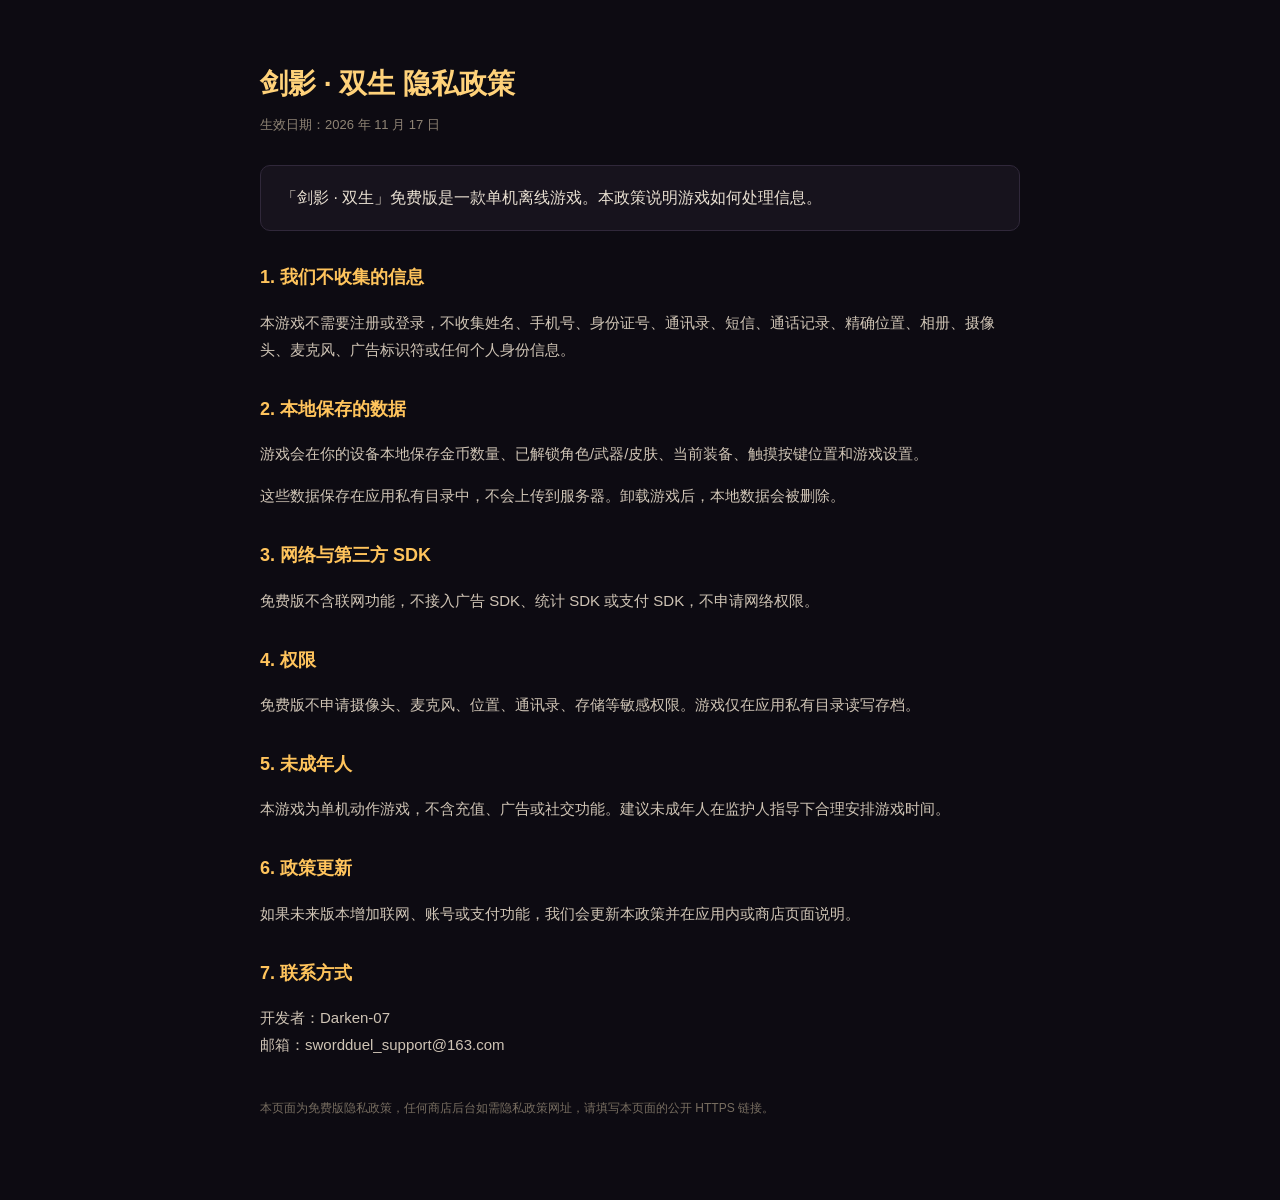
<file: privacy.html>
<!DOCTYPE html>
<html lang="zh-CN">
<head>
<meta charset="utf-8">
<meta name="viewport" content="width=device-width, initial-scale=1">
<title>剑影 · 双生 隐私政策</title>
<style>
  :root { color-scheme: dark; }
  body {
    margin: 0;
    background: #0d0b12;
    color: #e9e0d2;
    font-family: -apple-system, BlinkMacSystemFont, "Segoe UI", "PingFang SC", "Microsoft YaHei", sans-serif;
    line-height: 1.8;
  }
  main { max-width: 760px; margin: 0 auto; padding: 40px 22px 80px; }
  h1 { color: #ffd27a; font-size: 28px; margin-bottom: 4px; }
  h2 { color: #ffc45c; font-size: 18px; margin-top: 30px; }
  p, li { color: #cfc4b5; font-size: 15px; }
  .meta { color: #8f8475; font-size: 13px; margin-bottom: 28px; }
  .card { background: #17131d; border: 1px solid #30283a; border-radius: 10px; padding: 18px 20px; }
  a { color: #ffd27a; }
  footer { color: #776d60; font-size: 12px; margin-top: 40px; }
</style>
</head>
<body>
<main>
  <h1>剑影 · 双生 隐私政策</h1>
  <div class="meta">生效日期：2026 年 11 月 17 日</div>

  <div class="card">
    「剑影 · 双生」免费版是一款单机离线游戏。本政策说明游戏如何处理信息。
  </div>

  <h2>1. 我们不收集的信息</h2>
  <p>本游戏不需要注册或登录，不收集姓名、手机号、身份证号、通讯录、短信、通话记录、精确位置、相册、摄像头、麦克风、广告标识符或任何个人身份信息。</p>

  <h2>2. 本地保存的数据</h2>
  <p>游戏会在你的设备本地保存金币数量、已解锁角色/武器/皮肤、当前装备、触摸按键位置和游戏设置。</p>
  <p>这些数据保存在应用私有目录中，不会上传到服务器。卸载游戏后，本地数据会被删除。</p>

  <h2>3. 网络与第三方 SDK</h2>
  <p>免费版不含联网功能，不接入广告 SDK、统计 SDK 或支付 SDK，不申请网络权限。</p>

  <h2>4. 权限</h2>
  <p>免费版不申请摄像头、麦克风、位置、通讯录、存储等敏感权限。游戏仅在应用私有目录读写存档。</p>

  <h2>5. 未成年人</h2>
  <p>本游戏为单机动作游戏，不含充值、广告或社交功能。建议未成年人在监护人指导下合理安排游戏时间。</p>

  <h2>6. 政策更新</h2>
  <p>如果未来版本增加联网、账号或支付功能，我们会更新本政策并在应用内或商店页面说明。</p>

  <h2>7. 联系方式</h2>
  <p>开发者：Darken-07<br>
     邮箱：swordduel_support@163.com</p>

  <footer>本页面为免费版隐私政策，任何商店后台如需隐私政策网址，请填写本页面的公开 HTTPS 链接。</footer>
</main>
</body>
</html>
</file>
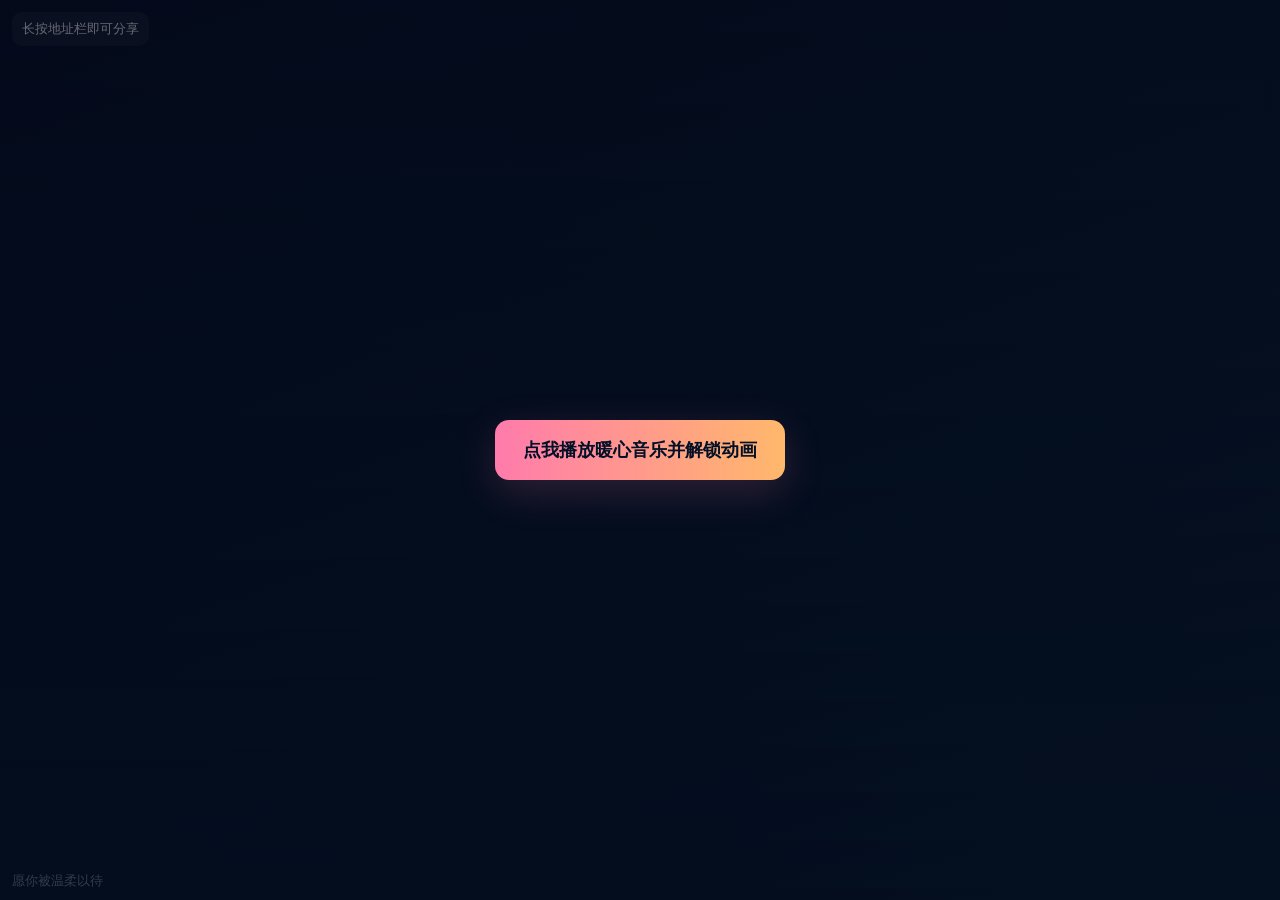
<file: say_notes.html>
<!DOCTYPE html>
<html lang="zh-CN">
<head>
<meta charset="utf-8" />
<meta name="viewport" content="width=device-width,initial-scale=1" />
<title>暖心动感小纸条</title>
<style>
  :root{--bg1:#0f172a;--accent:#ff7bac}
  html,body{height:100%;margin:0;font-family:system-ui,-apple-system,Segoe UI,Roboto,"Noto Sans SC",Arial;background:linear-gradient(160deg,#071020 0%,#0b2a3a 100%);color:#fff;overflow:hidden}
  .scene{position:relative;width:100%;height:100%;display:flex;align-items:center;justify-content:center}
  .note{position:absolute;min-width:150px;padding:12px 14px;border-radius:10px;background:linear-gradient(180deg,rgba(255,255,255,0.04),rgba(255,255,255,0.02));backdrop-filter:blur(4px);box-shadow:0 8px 24px rgba(0,0,0,0.45);color:#fff;font-size:16px;line-height:1.3;transform-origin:center;cursor:pointer;user-select:none}
  .note:hover{transform:translateY(-6px) scale(1.03)}
  @keyframes bob {0%{transform:translateY(0) rotate(-4deg)}50%{transform:translateY(-18px) rotate(4deg)}100%{transform:translateY(0) rotate(-4deg)}}
  .note.bob{animation: bob 3s ease-in-out infinite}
  .overlay{position:fixed;inset:0;display:flex;align-items:center;justify-content:center;background:linear-gradient(180deg,rgba(2,6,23,0.6),rgba(2,6,23,0.75));z-index:9999}
  .play-btn{background:linear-gradient(90deg,var(--accent),#ffb86b);padding:18px 28px;border-radius:14px;font-weight:700;border:none;color:#031028;font-size:18px;box-shadow:0 12px 40px rgba(255,123,172,0.18)}
  .controls{position:fixed;left:12px;top:12px;display:flex;gap:8px;z-index:1000}
  .tiny{background:rgba(255,255,255,0.06);padding:8px 10px;border-radius:10px;font-size:13px}
  footer{position:fixed;left:12px;bottom:10px;color:#b8d2e6;font-size:13px}
</style>
</head>
<body>
<div class="scene" id="scene"></div>

<div class="overlay" id="overlay" aria-hidden="false">
  <button id="startBtn" class="play-btn">点我播放暖心音乐并解锁动画</button>
</div>

<div class="controls" style="z-index:1001">
  <div class="tiny" id="shareHint">长按地址栏即可分享</div>
</div>
<footer>愿你被温柔以待</footer>

<!-- 示例音乐（可替换为你自己的 MP3 链接，建议 CORS 允许） -->
<audio id="bg" loop playsinline crossorigin="anonymous">
  <source src="https://cdn.pixabay.com/download/audio/2022/03/15/audio_6b9b7d3a7b.mp3?filename=calm-piano-110219.mp3" type="audio/mpeg">
  你的浏览器不支持音频。
</audio>

<script>
const msgs = [
  "今天也要好好照顾自己。",
  "你做得很好，别忘了微笑。",
  "吃饭了吗？记得补充能量。",
  "深呼吸，给自己一点时间。",
  "每一步都在靠近目标。",
  "允许运气慢慢找到你。",
  "你值得被温柔以待。",
  "有我在这儿，愿意倾听。"
];

const scene = document.getElementById('scene');
function rand(min,max){return Math.random()*(max-min)+min}
function makeNote(text){
  const d=document.createElement('div');
  d.className='note bob';
  d.textContent=text;
  const w=rand(140,220); d.style.width=w+'px';
  d.style.top=rand(4,86)+'%'; d.style.left=rand(4,86)+'%';
  d.style.animationDuration=(rand(2.2,4)).toFixed(2)+'s';
  d.style.rotate = rand(-8,8).toFixed(2)+'deg';
  d.addEventListener('click', ()=>{ d.animate([{transform:'scale(1)'},{transform:'scale(1.06)'},{transform:'scale(1)'}],{duration:320}); });
  d.addEventListener('dblclick', ()=> d.remove());
  return d;
}
function populate(n=16){ scene.innerHTML=''; for(let i=0;i<n;i++){ scene.appendChild(makeNote(msgs[Math.floor(rand(0,msgs.length))])); } }

// autoplay requires user gesture on mobile; overlay collects a tap to unlock audio
const overlay = document.getElementById('overlay'), startBtn=document.getElementById('startBtn'), audio=document.getElementById('bg');
startBtn.addEventListener('click', async ()=>{
  try{
    // attempt to play (unlocks on mobile)
    audio.volume=0.0;
    await audio.play();
    // fade volume to 0.85
    let v=0.0; const target=0.85;
    const fade=setInterval(()=>{ v+=0.05; audio.volume=Math.min(v,target); if(audio.volume>=target) clearInterval(fade); },90);
  }catch(e){ /* play blocked */ }
  overlay.style.display='none';
  populate(18);
});

// in case user taps anywhere else to start
document.body.addEventListener('touchstart', function once(){ if(overlay.style.display!=='none'){ startBtn.click(); } document.body.removeEventListener('touchstart', once); }, {passive:true});

// try to preload (no sound until gesture)
audio.load();
</script>
</body>
</html>
</file>
